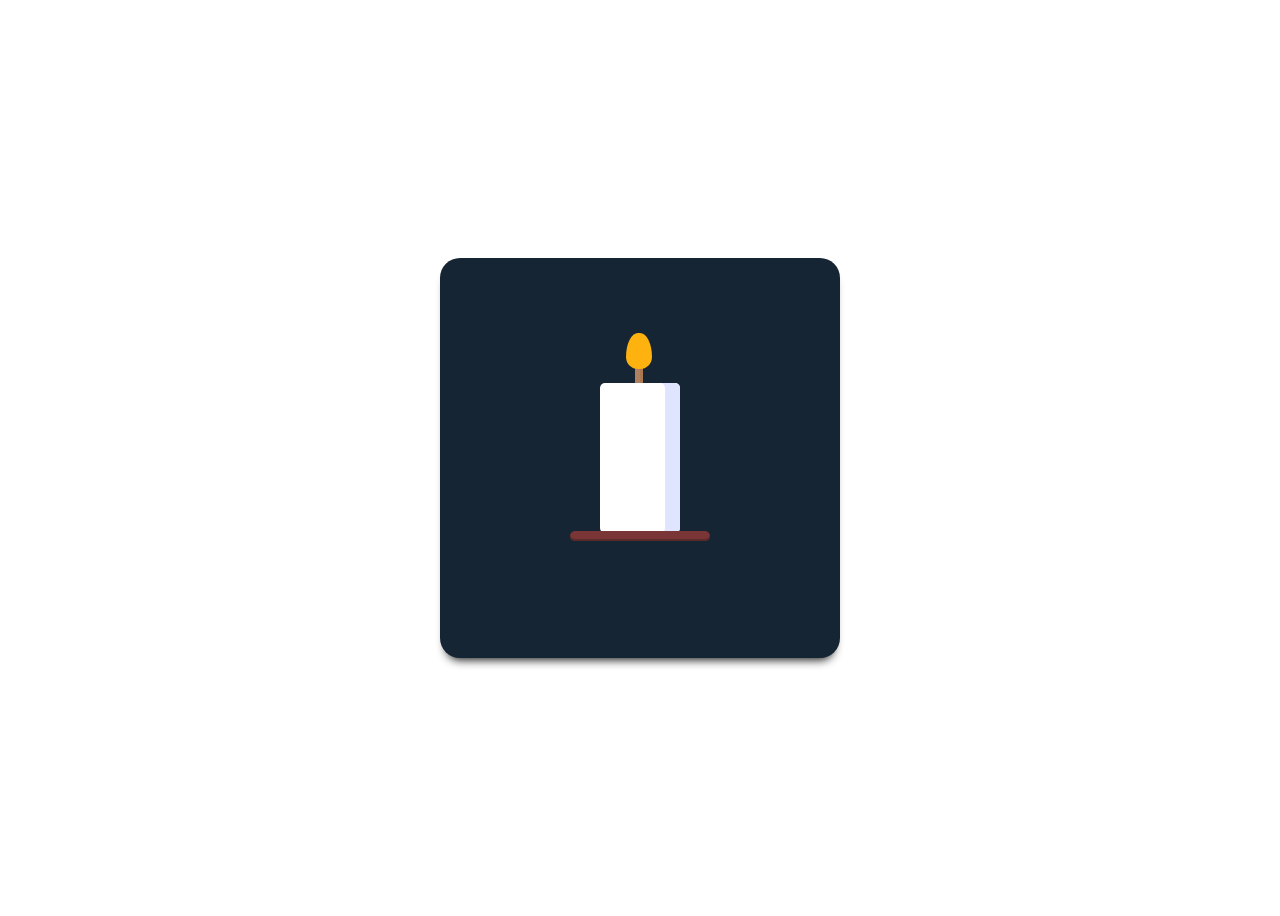
<file: 1. vela - CSS/index.html>
<!DOCTYPE html>
<html lang="pt-BR">

<head>
    <meta charset="UTF-8">
    <meta http-equiv="X-UA-Compatible" content="IE=edge">
    <meta name="viewport" content="width=device-width, initial-scale=1.0">

    <link rel="stylesheet" href="./CSS/style.css">
    <title>Vela</title>
</head>

<body>
    <main>
        <div class="vela">
            <div class="prato"></div>
            <div class="pavio"></div>
            <div class="fogo"></div>
        </div>
    </main>
</body>

</html>
</file>
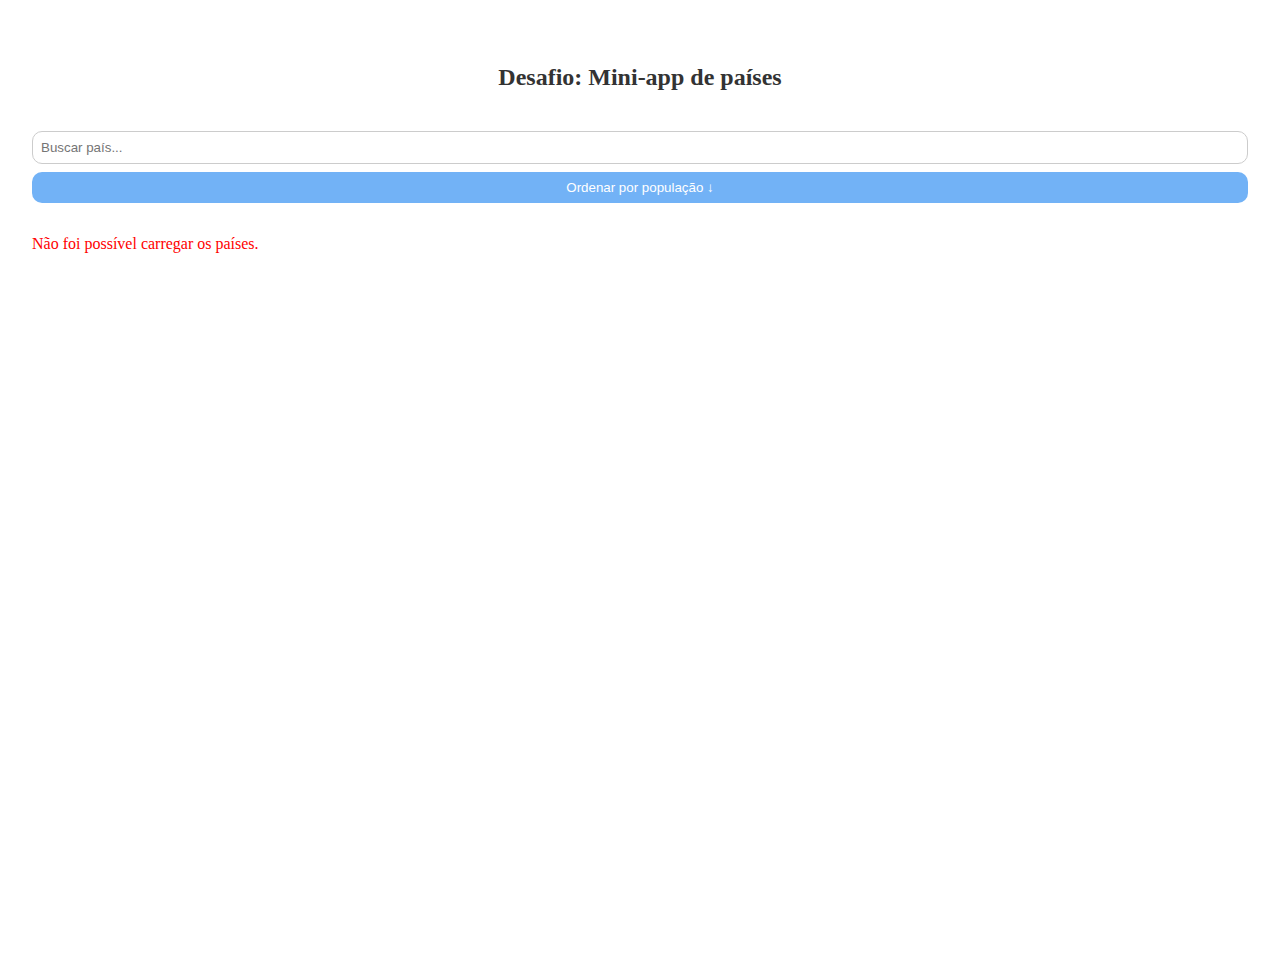
<file: 2. paises - JS/index.html>
<!DOCTYPE html>
<html lang="pt-BR">
<head>
    <meta charset="UTF-8">
    <meta http-equiv="X-UA-Compatible" content="IE=edge">
    <meta name="viewport" content="width=device-width, initial-scale=1.0">
    <link rel="stylesheet" href="./styles/styles.css">

    <title>Paises</title>
</head>
<body>
    <div class="controls">
        <h1>Desafio: Mini-app de países</h1>
        <!-- filtro por nome -->
        <input id="search" type="text" placeholder="Buscar país..." />
    
        <!-- alternar ordenação -->
        <button id="sortBtn" data-order="desc">Ordenar por população ↓</button>
    </div>
    
    <!-- lugar onde os países vão aparecer -->
    <div id="countries"></div>
    
    <!-- mensagem de erro/feedback -->
    <div id="message" class="error" aria-live="polite"></div>
    
    <!-- script vai vir depois -->
    <script type="module" src="./app.js"></script>
</body>
</html>
</file>
<file: 1. vela - CSS/CSS/style.css>
body {
  height: 100vh;
  display: -webkit-box;
  display: -ms-flexbox;
  display: flex;
  -webkit-box-pack: center;
      -ms-flex-pack: center;
          justify-content: center;
  -webkit-box-align: center;
      -ms-flex-align: center;
          align-items: center;
  background: #fff;
}

main {
  display: -webkit-box;
  display: -ms-flexbox;
  display: flex;
  -webkit-box-orient: vertical;
  -webkit-box-direction: normal;
      -ms-flex-direction: column;
          flex-direction: column;
  -webkit-box-pack: center;
      -ms-flex-pack: center;
          justify-content: center;
  -webkit-box-align: center;
      -ms-flex-align: center;
          align-items: center;
  width: 400px;
  height: 400px;
  border-radius: 20px;
  background: #162534;
  -webkit-box-shadow: 0 8px 10px -6px #1b1b1c;
          box-shadow: 0 8px 10px -6px #1b1b1c;
}

.vela {
  position: absolute;
  width: 80px;
  height: 150px;
  border-radius: 5px;
  background: #fff;
  -webkit-box-shadow: inset -15px 0 0 0 #e0e5ff;
          box-shadow: inset -15px 0 0 0 #e0e5ff;
}

.vela .prato {
  position: absolute;
  width: 140px;
  height: 10px;
  bottom: -8px;
  left: -30px;
  border-radius: 5px;
  background: #7a3636;
  -webkit-box-shadow: inset 0 -2px 0 0 #5c2a2a;
          box-shadow: inset 0 -2px 0 0 #5c2a2a;
}

.vela .pavio {
  position: absolute;
  width: 8px;
  height: 15px;
  top: -15px;
  left: 35px;
  border-radius: 0.5px;
  background: #af8061;
  -webkit-box-shadow: inset -3px 0 0 0 #ac7852;
          box-shadow: inset -3px 0 0 0 #ac7852;
}

.vela .fogo {
  position: absolute;
  width: 26px;
  height: 36px;
  top: -50px;
  left: 26px;
  border-radius: 20px 20px 20px 20px / 40px 40px 20px 20px;
  background: #fdb20f;
  -webkit-animation: vento 10s infinite ease-in-out;
          animation: vento 10s infinite ease-in-out;
  -webkit-transform-origin: 50% 100%;
          transform-origin: 50% 100%;
}

@-webkit-keyframes vento {
  0%, 20%, 40%, 60%, 80%, 100% {
    -webkit-transform: scale(1, 1);
            transform: scale(1, 1);
    -webkit-box-shadow: 0 0 20px 0 rgba(230, 255, 0, 0.8);
            box-shadow: 0 0 20px 0 rgba(230, 255, 0, 0.8);
    border-radius: 10px 16px 8px 8px / 20px 20px 8px 8px;
  }
  10%, 30%, 50%, 70%, 90% {
    -webkit-transform: scale(0.9, 1);
            transform: scale(0.9, 1);
    -webkit-box-shadow: 0 0 20px 0 rgba(229, 255, 0, 0.9);
            box-shadow: 0 0 20px 0 rgba(229, 255, 0, 0.9);
    border-radius: 16px 10px 8px 8px / 20px 20px 8px 8px;
  }
}

@keyframes vento {
  0%, 20%, 40%, 60%, 80%, 100% {
    -webkit-transform: scale(1, 1);
            transform: scale(1, 1);
    -webkit-box-shadow: 0 0 20px 0 rgba(230, 255, 0, 0.8);
            box-shadow: 0 0 20px 0 rgba(230, 255, 0, 0.8);
    border-radius: 10px 16px 8px 8px / 20px 20px 8px 8px;
  }
  10%, 30%, 50%, 70%, 90% {
    -webkit-transform: scale(0.9, 1);
            transform: scale(0.9, 1);
    -webkit-box-shadow: 0 0 20px 0 rgba(229, 255, 0, 0.9);
            box-shadow: 0 0 20px 0 rgba(229, 255, 0, 0.9);
    border-radius: 16px 10px 8px 8px / 20px 20px 8px 8px;
  }
}
/*# sourceMappingURL=style.css.map */
</file>
<file: 2. paises - JS/styles/styles.css>
body {
  height: 100vh;
  margin: 2rem;
  font-family: "Times New Roman", Times, serif;
}

.controls {
  display: -webkit-box;
  display: -ms-flexbox;
  display: flex;
  -ms-flex-wrap: wrap;
      flex-wrap: wrap;
  -webkit-box-orient: vertical;
  -webkit-box-direction: normal;
      -ms-flex-direction: column;
          flex-direction: column;
  gap: 0.5rem;
  margin-bottom: 1rem;
}

.controls h1 {
  display: -webkit-box;
  display: -ms-flexbox;
  display: flex;
  -webkit-box-pack: center;
      -ms-flex-pack: center;
          justify-content: center;
  margin: 2rem;
  font-size: 1.5rem;
  color: #333;
}

.controls input {
  width: 100%;
  padding: 0.5rem;
  border: 1px solid #ccc;
  border-radius: 10px;
  -webkit-box-sizing: border-box;
          box-sizing: border-box;
}

.controls button {
  cursor: pointer;
  padding: 0.5rem;
  border: none;
  border-radius: 10px;
  color: white;
  background-color: #72b2f6;
}

#countries {
  display: -ms-grid;
  display: grid;
  gap: 1rem;
  -ms-grid-columns: (minmax(250px, 1fr))[auto-fit];
      grid-template-columns: repeat(auto-fit, minmax(250px, 1fr));
}

.country {
  display: -webkit-box;
  display: -ms-flexbox;
  display: flex;
  -webkit-box-align: center;
      -ms-flex-align: center;
          align-items: center;
  gap: 0.5rem;
  padding: 0.75rem;
  border: 1px solid #ccc;
  border-radius: 8px;
}

.flag {
  width: 60px;
  height: auto;
  -ms-flex-negative: 0;
      flex-shrink: 0;
}

.info {
  -webkit-box-flex: 1;
      -ms-flex: 1;
          flex: 1;
}

.error {
  color: red;
  margin-top: 1rem;
}
/*# sourceMappingURL=styles.css.map */
</file>
